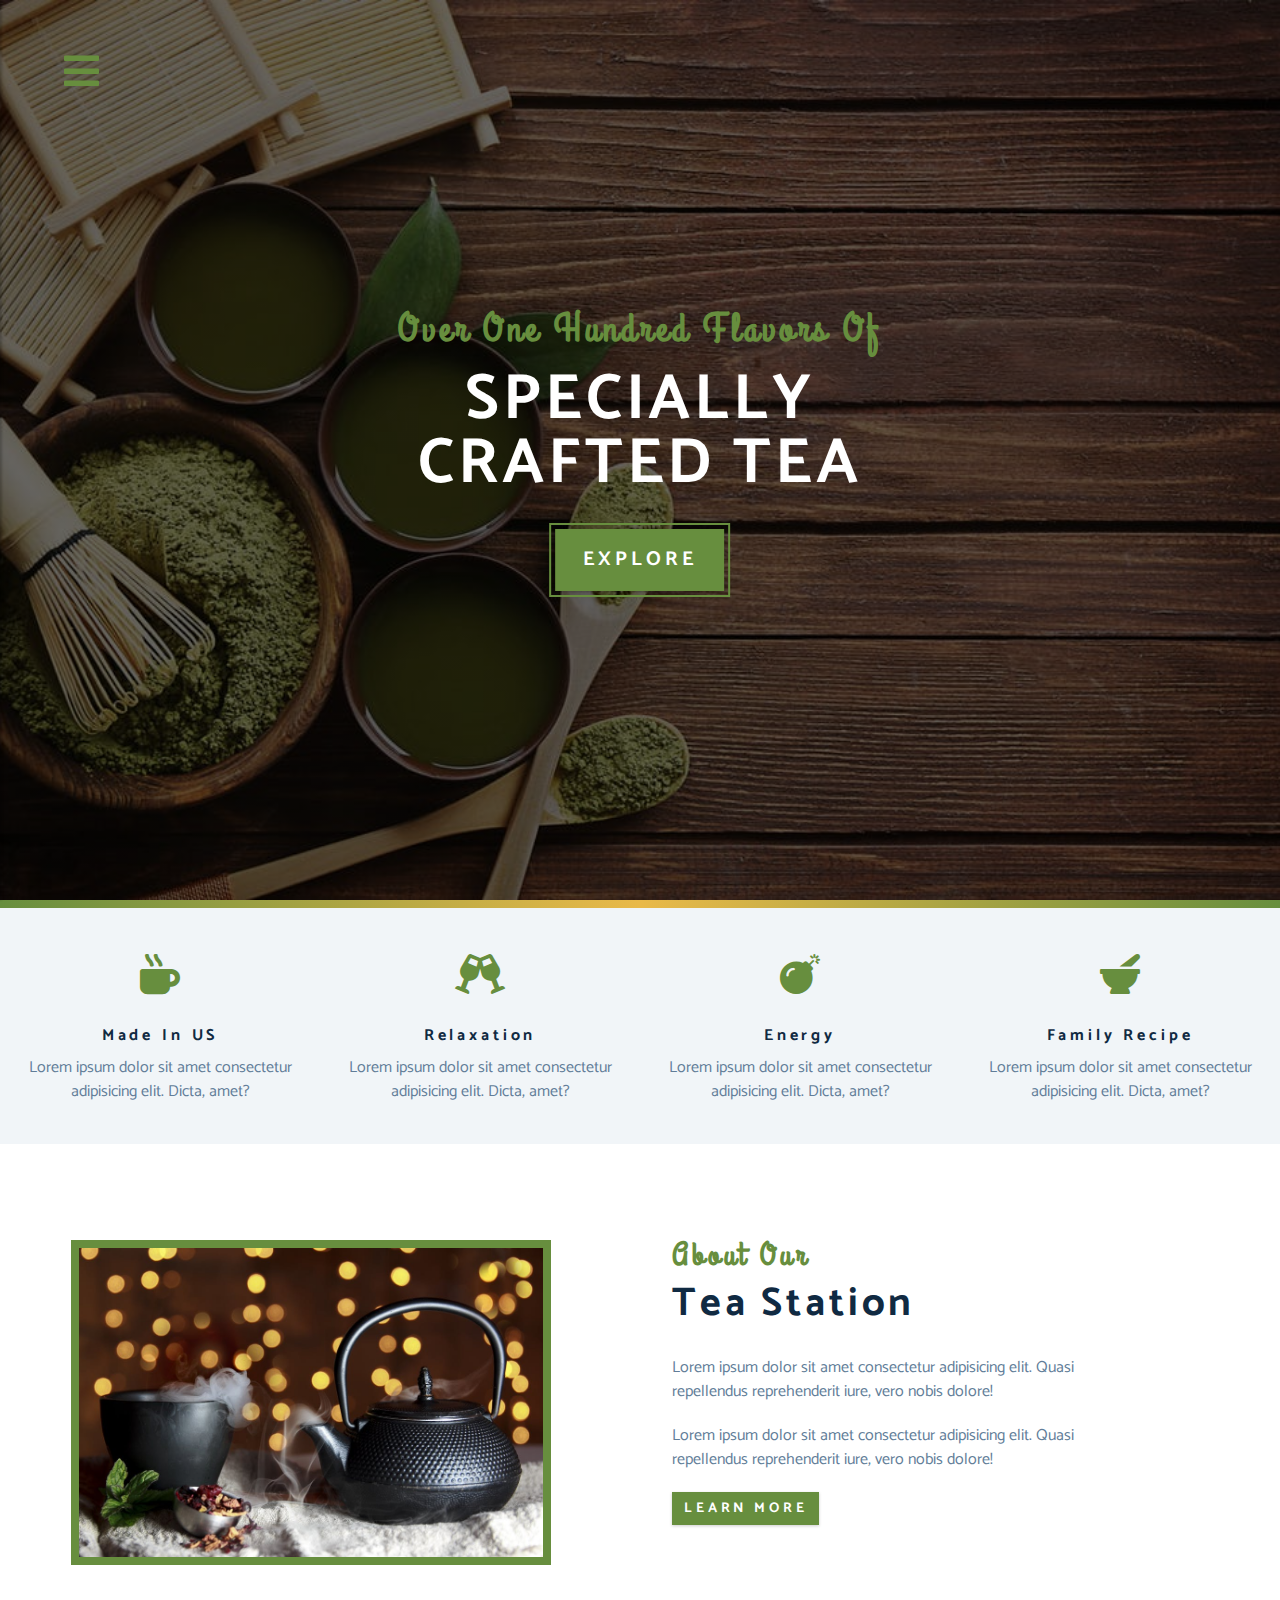
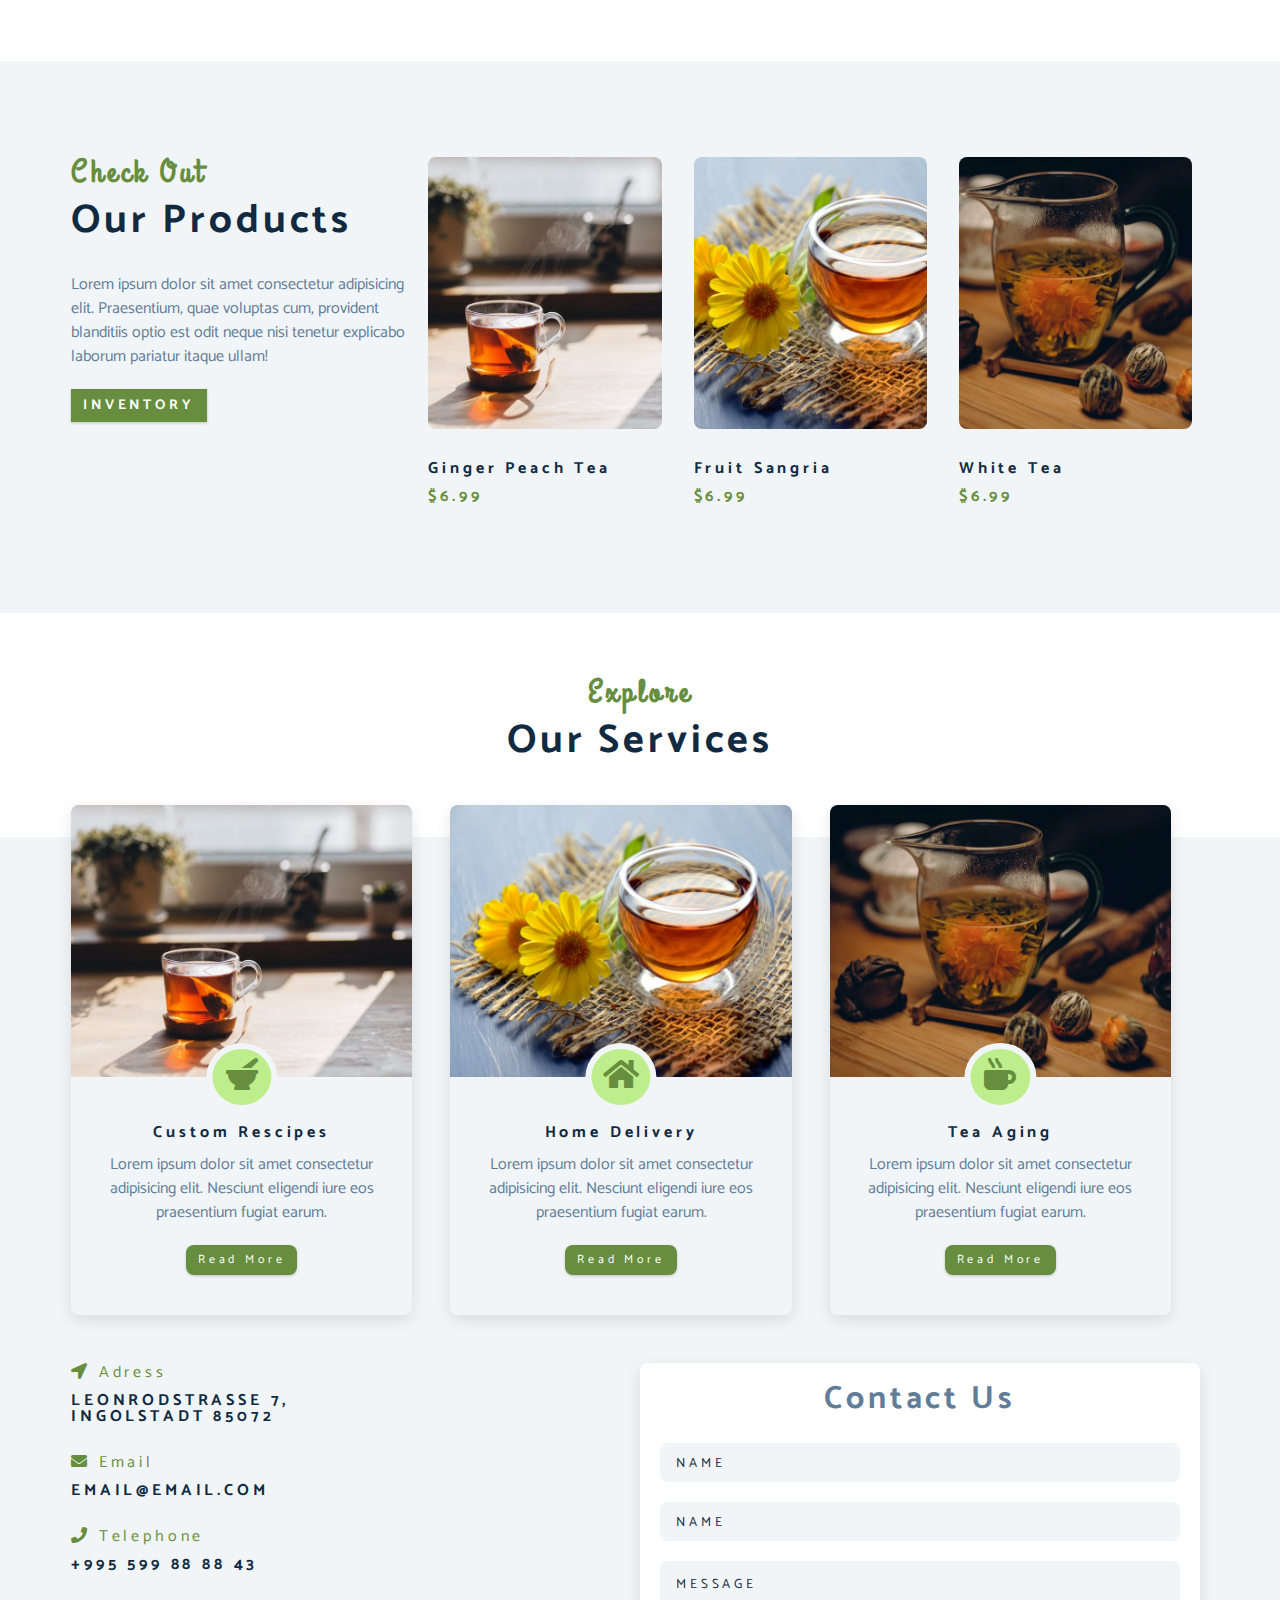
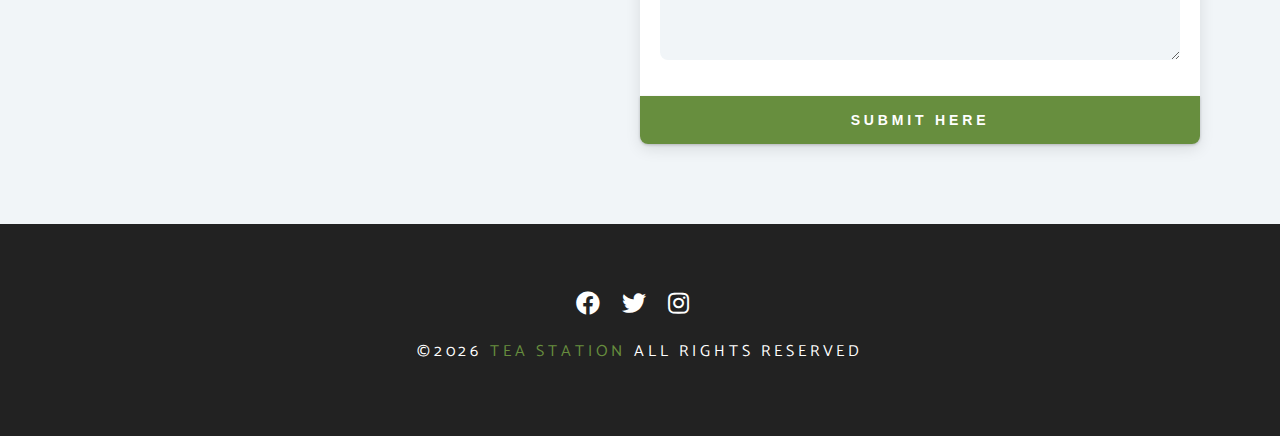
<file: 01-tea-station/index.html>
<!DOCTYPE html>
<html lang="en">
  <head>
    <meta charset="UTF-8" />
    <meta name="viewport" content="width=device-width, initial-scale=1.0" />
    <meta http-equiv="X-UA-Compatible" content="ie=edge" />
    <title>Tea Station || Home</title>
    <!-- font-awesome -->
    <link
      rel="stylesheet"
      href="./fontawesome-free-5.12.1-web/css/all.min.css"
    />
    <!-- custom css -->
    <link rel="stylesheet" href="./css/styles.css" />
  </head>

  <body>
    <!-- navbar -->
      <!-- nav button -->
      <span class="nav-btn" id="nav-btn">
        <i class="fas fa-bars"></i>
      </span>
    <nav class="navbar" id="navbar">
      <div class="navbar-header">
        <span class="nav-close" id="nav-close">
          <i class="fas fa-times"></i>
        </span>
      </div>
      <ul class="nav-items">
        <li>
          <a href="index.html" class="nav-link">home</a>
        </li>
        <li>
          <a href="skills.html" class="nav-link">skills</a>
        </li>
        <li>
          <a href="about.html" class="nav-link">about</a>
        </li>
        <li>
          <a href="products.html" class="nav-link">products</a>
        </li>
      </ul>
    </nav>  
    <!-- header -->
    <header class="header">
      <div class="banner">
        <h2>over one hundred flavors of</h2>
        <h1>
          specially <br />
          crafted tea
        </h1>
        <a href="skills.html" class="btn banner-btn">explore</a>
      </div>
    </header>
    <!-- end of header -->

    <div class="content-divider"></div>
    <!-- skills section -->
    <section class="skills clearfix">
      <!-- single skill -->
      <article class="skill">
        <span class="skill-icon">
          <i class="fas fa-mug-hot"></i>
        </span>
        <h4 class="skill-title">made in US</h4>
        <p class="skill-text">
          Lorem ipsum dolor sit amet consectetur adipisicing elit. Dicta, amet?
        </p>
      </article>
      <article class="skill">
        <span class="skill-icon">
          <i class="fas fa-glass-cheers"> </i>
        </span>
        <h4 class="skill-title">relaxation</h4>
        <p class="skill-text">
          Lorem ipsum dolor sit amet consectetur adipisicing elit. Dicta, amet?
        </p>
      </article>
      <article class="skill">
        <span class="skill-icon">
          <i class="fas fa-bomb"></i>
        </span>
        <h4 class="skill-title">energy</h4>
        <p class="skill-text">
          Lorem ipsum dolor sit amet consectetur adipisicing elit. Dicta, amet?
        </p>
      </article>
      <article class="skill">
        <span class="skill-icon">
          <i class="fas fa-mortar-pestle"></i>
        </span>
        <h4 class="skill-title">family recipe</h4>
        <p class="skill-text">
          Lorem ipsum dolor sit amet consectetur adipisicing elit. Dicta, amet?
        </p>
      </article>
      <!-- end of single skill -->
    </section>
    <!-- end of skills section -->

    <!-- about -->
    <section>
      <div class="section-center clearfix">
        <article class="about-img">
          <div class="about-picture-container">
            <img
              src="./images/about-bcg.jpeg"
              alt="tea kette"
              class="about-picture"
            />
          </div>
        </article>
        <article class="about-info">
          <div class="section-title">
            <h3>about our</h3>
            <h2>tea station</h2>
          </div>
          <p class="about-text">
            Lorem ipsum dolor sit amet consectetur adipisicing elit. Quasi
            repellendus reprehenderit iure, vero nobis dolore!
          </p>
          <p class="about-text">
            Lorem ipsum dolor sit amet consectetur adipisicing elit. Quasi
            repellendus reprehenderit iure, vero nobis dolore!
          </p>
          <a href="about.html" class="btn">learn more</a>
        </article>
      </div>
      </section>
    <!-- end of about -->
    <!-- products -->
    <section class="products">
      <div class="section-center clearfix">
        <article class="products-info">
          <div class="section-title">
            <h3>check out</h3>
            <h2>our products</h2>
          </div>
          <p class="product-text">
            Lorem ipsum dolor sit amet consectetur adipisicing elit.
            Praesentium, quae voluptas cum, provident blanditiis optio est odit
            neque nisi tenetur explicabo laborum pariatur itaque ullam!
          </p>
          <a href="products.html" class="btn">inventory</a>
        </article>
        <article class="products-inventory clearfix">
          <div class="product">
            <img
              src="./images/product-1.jpeg"
              alt="single product"
              class="product-img"
            />
            <h4 class="product-title">ginger peach tea</h4>
            <h4 class="product-price">$6.99</h4>
          </div>
          <div class="product">
            <img
              src="./images/product-2.jpeg"
              alt="single product"
              class="product-img"
            />
            <h4 class="product-title">fruit sangria</h4>
            <h4 class="product-price">$6.99</h4>
          </div>
          <div class="product">
            <img
              src="./images/product-3.jpeg"
              alt="single product"
              class="product-img"
            />
            <h4 class="product-title">white tea</h4>
            <h4 class="product-price">$6.99</h4>
          </div>
        </article>
      </div>
    </section>
    <!-- end of products -->
    <!-- services -->
    <section class="services">
      <div class="section-title services-title">
        <h3>explore</h3>
        <h2>our services</h2>
      </div>
    </section>
    <div class="section-center">
      <article class="service-card">
        <div class="service-img-container">
          <img
            src="./images/product-1.jpeg"
            class="service-img"
            alt="single-service"
          />
          <span class="service-icon">
            <i class="fas fa-mortar-pestle fa-fw"></i>
          </span>
        </div>
        <div class="service-info">
          <h4>custom rescipes</h4>
          <p>
            Lorem ipsum dolor sit amet consectetur adipisicing elit. Nesciunt
            eligendi iure eos praesentium fugiat earum.
          </p>
          <a href="products.html" class="btn service-btn">read more</a>
        </div>
      </article>
      <article class="service-card">
        <div class="service-img-container">
          <img
            src="./images/product-2.jpeg"
            class="service-img"
            alt="single-service"
          />
          <span class="service-icon">
            <i class="fas fa-home fa-fw"></i>
          </span>
        </div>
        <div class="service-info">
          <h4>home delivery</h4>
          <p>
            Lorem ipsum dolor sit amet consectetur adipisicing elit. Nesciunt
            eligendi iure eos praesentium fugiat earum.
          </p>
          <a href="products.html" class="btn service-btn">read more</a>
        </div>
      </article>
      <article class="service-card">
        <div class="service-img-container">
          <img
            src="./images/product-3.jpeg"
            class="service-img"
            alt="single-service"
          />
          <span class="service-icon">
            <i class="fas fa-mug-hot fa-fw"></i>
          </span>
        </div>
        <div class="service-info">
          <h4>tea aging</h4>
          <p>
            Lorem ipsum dolor sit amet consectetur adipisicing elit. Nesciunt
            eligendi iure eos praesentium fugiat earum.
          </p>
          <a href="products.html" class="btn service-btn">read more</a>
        </div>
      </article>
    </div>
    <!-- end of services -->
    <!-- contact -->
    <section class="contact">
      <div class="section-center clearfix">
        <article class="contact-info">
          <div class="contact-item">
            <h4 class="contact-title">
              <span class="contact-icon">
                <i class="fas fa-location-arrow"></i>
              </span>
              adress
            </h4>
            <h4 class="contact-text">
              leonrodstrasse 7,<br />
              ingolstadt 85072
            </h4>
          </div>
          <div class="contact-item">
            <h4 class="contact-title">
              <span class="contact-icon">
                <i class="fas fa-envelope"></i>
              </span>
              email
            </h4>
            <h4 class="contact-text">email@email.com</h4>
          </div>
          <div class="contact-item">
            <h4 class="contact-title">
              <span class="contact-icon">
                <i class="fas fa-phone"></i>
              </span>
              telephone
            </h4>
            <h4 class="contact-text">+995 599 88 88 43</h4>
          </div>
        </article>
        <article class="contact-form">
          <h3>contact us</h3>
          <!-- form -->
          <form>
            <div class="form-group">
              <input
                type="text"
                placeholder="name"
                name="name"
                class="form-control"
              />
              <input 
                type="text"
                placeholder="name"
                name="email"
                class="form-control"
                />
                <!-- textarea -->
                <textarea name="message" placeholder="message" rows="5" class="form-control"></textarea>
            </div>
            <button type="submit" class="submit-btn btn">submit here</button>
          </form>
        </article>
      </div>
    </section>
    <!-- end of contact -->
    <!-- footer -->
    <footer class="footer">
      <div class="section-center">
        <div class="social-icons">
          <a href="#" class="social-icon">
            <i class="fab fa-facebook"></i>
          </a>
          <a href="#" class="social-icon">
            <i class="fab fa-twitter"></i>
          </a>
          <a href="#" class="social-icon">
            <i class="fab fa-instagram"></i>
          </a>
        </div>
        <h4 class="footer-text">
          &copy;<span id="date"></span> <span class="company">tea station</span>
          all rights reserved
        </h4>
      </div>
    </footer>
    <!-- end of footer -->
    

    <script src="app.js"></script>
  </body>
</html>
</file>
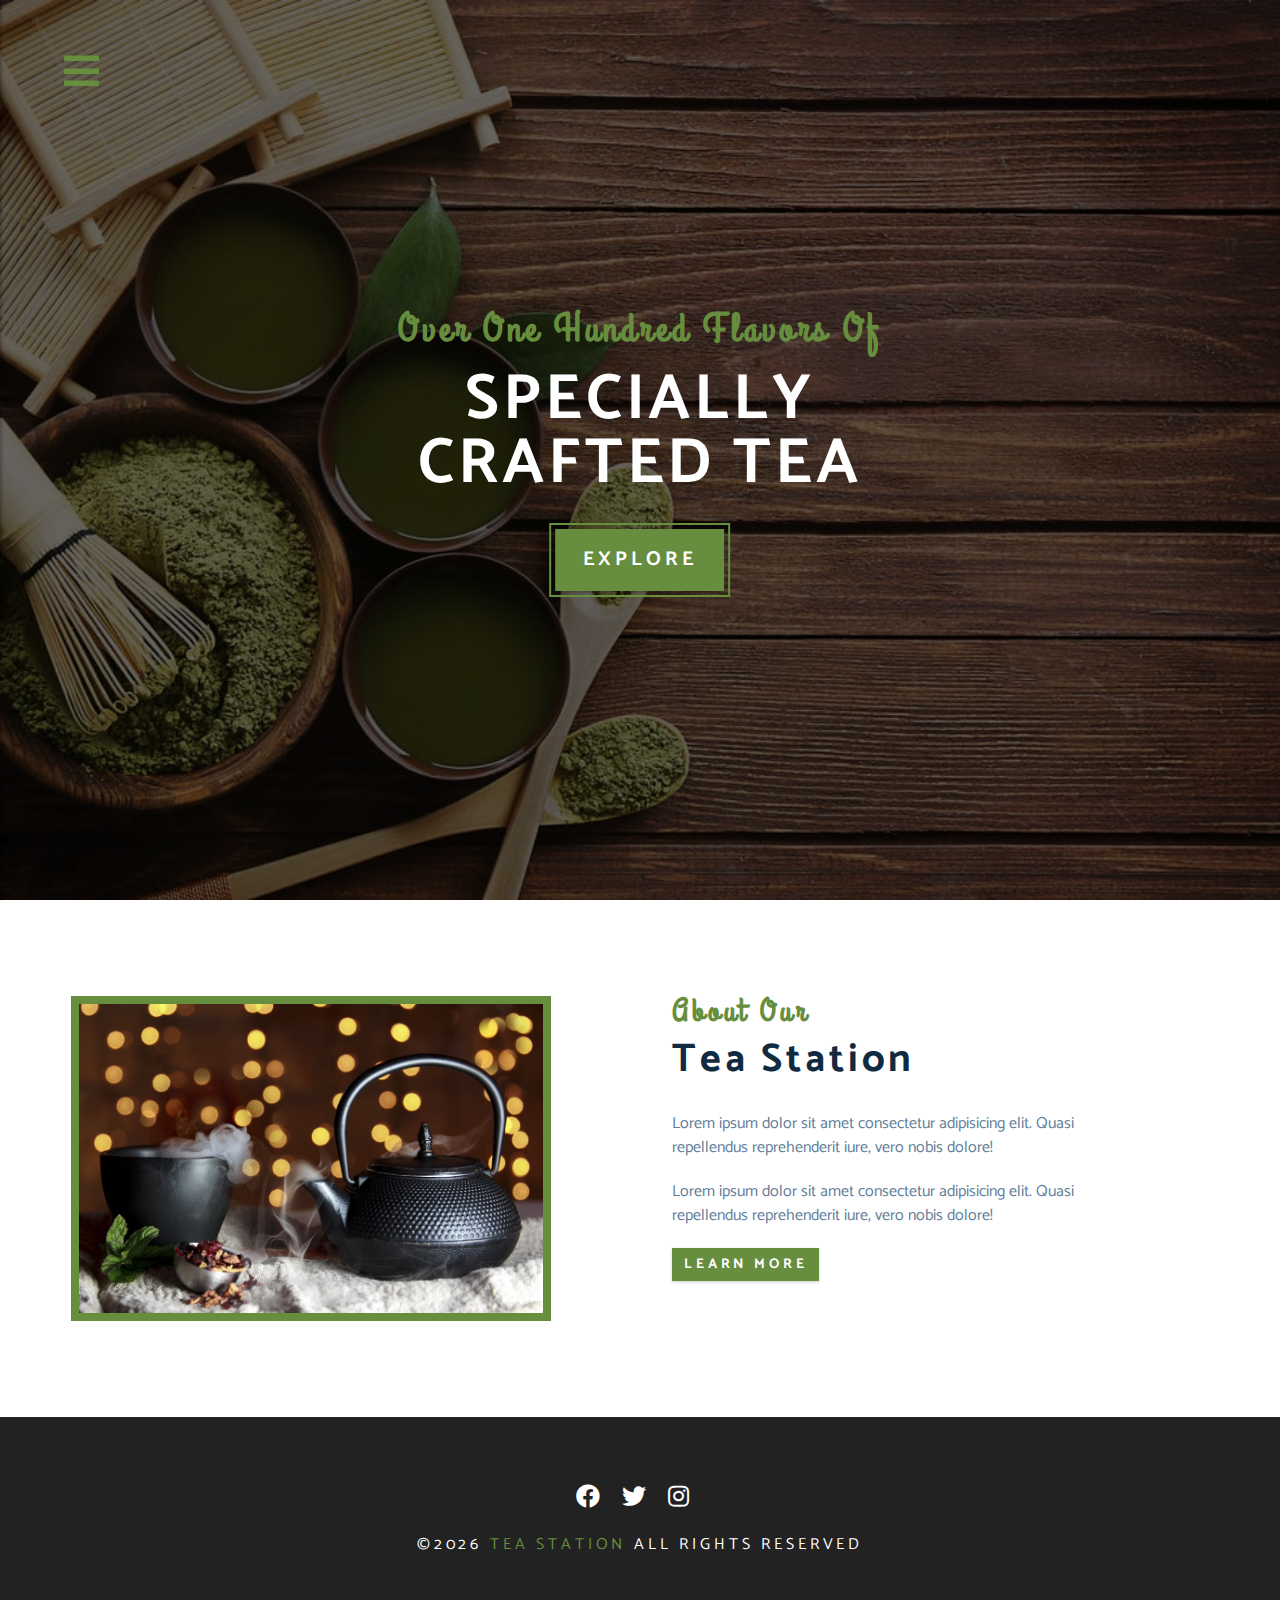
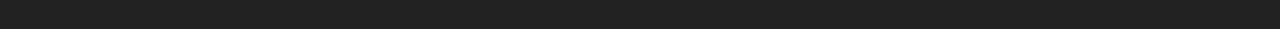
<file: 01-tea-station/about.html>
<!DOCTYPE html>
<html lang="en">

<head>
    <meta charset="UTF-8" />
    <meta name="viewport" content="width=device-width, initial-scale=1.0" />
    <meta http-equiv="X-UA-Compatible" content="ie=edge" />
    <title>Tea Station || About</title>
    <!-- font-awesome -->
    <link rel="stylesheet" href="./fontawesome-free-5.12.1-web/css/all.min.css" />
    <!-- custom css -->
    <link rel="stylesheet" href="./css/styles.css" />
</head>

<body>
    <!-- navbar -->
    <!-- nav button -->
    <span class="nav-btn" id="nav-btn">
        <i class="fas fa-bars"></i>
    </span>
    <nav class="navbar" id="navbar">
        <div class="navbar-header">
            <span class="nav-close" id="nav-close">
                <i class="fas fa-times"></i>
            </span>
        </div>
        <ul class="nav-items">
            <li>
                <a href="index.html" class="nav-link">home</a>
            </li>
            <li>
                <a href="skills.html" class="nav-link">skills</a>
            </li>
            <li>
                <a href="about.html" class="nav-link">about</a>
            </li>
            <li>
                <a href="products.html" class="nav-link">products</a>
            </li>
        </ul>
    </nav>
    <!-- header -->
    <header class="header">
        <div class="banner">
            <h2>over one hundred flavors of</h2>
            <h1>
                specially <br />
                crafted tea
            </h1>
            <a href="skills.html" class="btn banner-btn">explore</a>
        </div>
    </header>
    <!-- end of header -->
    <!-- about -->
    <section>
        <div class="section-center clearfix">
            <article class="about-img">
                <div class="about-picture-container">
                    <img src="./images/about-bcg.jpeg" alt="tea kette" class="about-picture" />
                </div>
            </article>
            <article class="about-info">
                <div class="section-title">
                    <h3>about our</h3>
                    <h2>tea station</h2>
                </div>
                <p class="about-text">
                    Lorem ipsum dolor sit amet consectetur adipisicing elit. Quasi
                    repellendus reprehenderit iure, vero nobis dolore!
                </p>
                <p class="about-text">
                    Lorem ipsum dolor sit amet consectetur adipisicing elit. Quasi
                    repellendus reprehenderit iure, vero nobis dolore!
                </p>
                <a href="about.html" class="btn">learn more</a>
            </article>
        </div>
    </section>
    <!-- end of about -->
    <!-- footer -->
    <footer class="footer">
        <div class="section-center">
            <div class="social-icons">
                <a href="#" class="social-icon">
                    <i class="fab fa-facebook"></i>
                </a>
                <a href="#" class="social-icon">
                    <i class="fab fa-twitter"></i>
                </a>
                <a href="#" class="social-icon">
                    <i class="fab fa-instagram"></i>
                </a>
            </div>
            <h4 class="footer-text">
                &copy;<span id="date"></span> <span class="company">tea station</span>
                all rights reserved
            </h4>
        </div>
    </footer>
    <!-- end of footer -->

    <script src="app.js"></script>
</body>
</html>
</file>
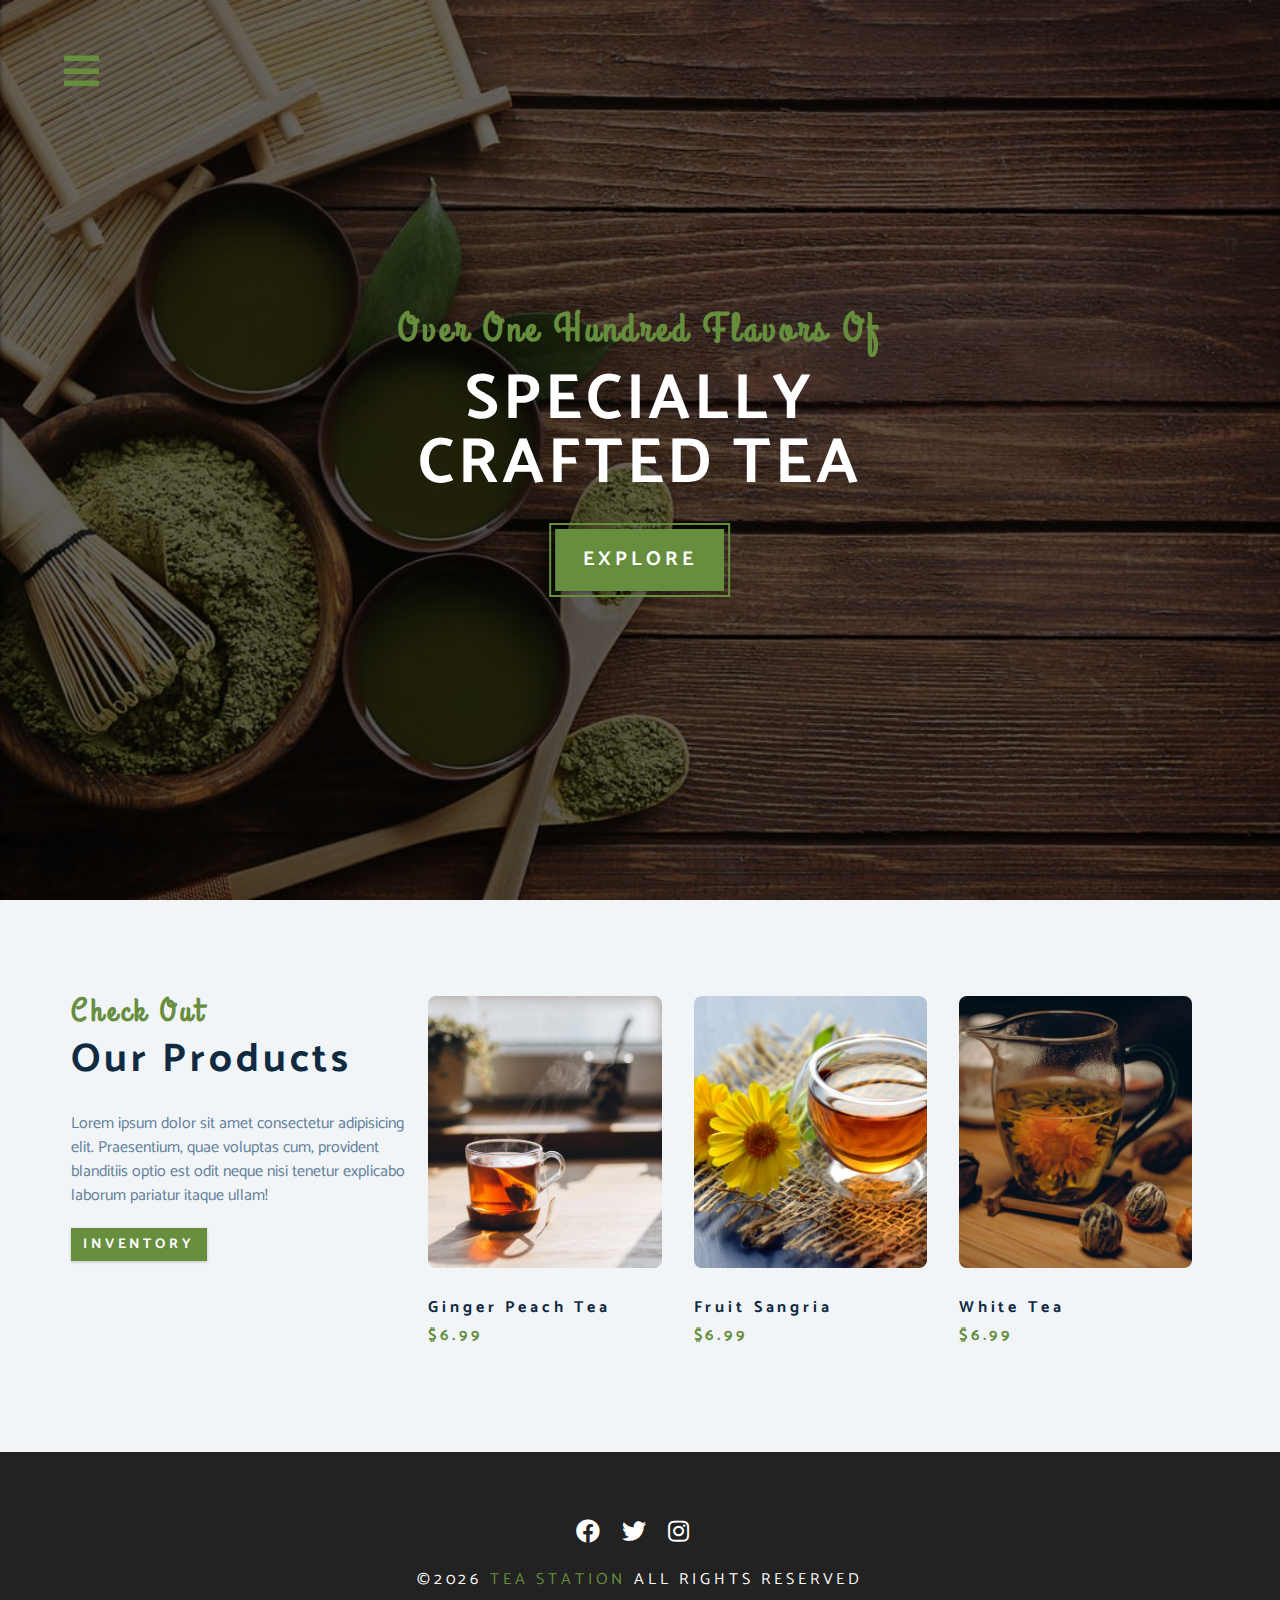
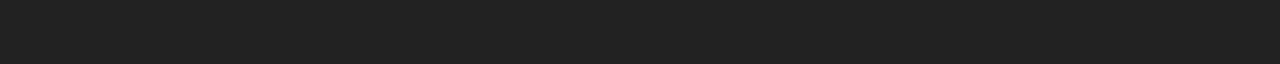
<file: 01-tea-station/products.html>
<!DOCTYPE html>
<html lang="en">

<head>
    <meta charset="UTF-8" />
    <meta name="viewport" content="width=device-width, initial-scale=1.0" />
    <meta http-equiv="X-UA-Compatible" content="ie=edge" />
    <title>Tea Station || Products</title>
    <!-- font-awesome -->
    <link rel="stylesheet" href="./fontawesome-free-5.12.1-web/css/all.min.css" />
    <!-- custom css -->
    <link rel="stylesheet" href="./css/styles.css" />
</head>

<body>
    <!-- navbar -->
    <!-- nav button -->
    <span class="nav-btn" id="nav-btn">
        <i class="fas fa-bars"></i>
    </span>
    <nav class="navbar" id="navbar">
        <div class="navbar-header">
            <span class="nav-close" id="nav-close">
                <i class="fas fa-times"></i>
            </span>
        </div>
        <ul class="nav-items">
            <li>
                <a href="index.html" class="nav-link">home</a>
            </li>
            <li>
                <a href="skills.html" class="nav-link">skills</a>
            </li>
            <li>
                <a href="about.html" class="nav-link">about</a>
            </li>
            <li>
                <a href="products.html" class="nav-link">products</a>
            </li>
        </ul>
    </nav>
    <!-- header -->
    <header class="header">
        <div class="banner">
            <h2>over one hundred flavors of</h2>
            <h1>
                specially <br />
                crafted tea
            </h1>
            <a href="skills.html" class="btn banner-btn">explore</a>
        </div>
    </header>
    <!-- end of header -->
    <!-- products -->
    <section class="products">
        <div class="section-center clearfix">
            <article class="products-info">
                <div class="section-title">
                    <h3>check out</h3>
                    <h2>our products</h2>
                </div>
                <p class="product-text">
                    Lorem ipsum dolor sit amet consectetur adipisicing elit.
                    Praesentium, quae voluptas cum, provident blanditiis optio est odit
                    neque nisi tenetur explicabo laborum pariatur itaque ullam!
                </p>
                <a href="products.html" class="btn">inventory</a>
            </article>
            <article class="products-inventory clearfix">
                <div class="product">
                    <img src="./images/product-1.jpeg" alt="single product" class="product-img" />
                    <h4 class="product-title">ginger peach tea</h4>
                    <h4 class="product-price">$6.99</h4>
                </div>
                <div class="product">
                    <img src="./images/product-2.jpeg" alt="single product" class="product-img" />
                    <h4 class="product-title">fruit sangria</h4>
                    <h4 class="product-price">$6.99</h4>
                </div>
                <div class="product">
                    <img src="./images/product-3.jpeg" alt="single product" class="product-img" />
                    <h4 class="product-title">white tea</h4>
                    <h4 class="product-price">$6.99</h4>
                </div>
            </article>
        </div>
    </section>
    <!-- end of products -->
    <!-- footer -->
    <footer class="footer">
        <div class="section-center">
            <div class="social-icons">
                <a href="#" class="social-icon">
                    <i class="fab fa-facebook"></i>
                </a>
                <a href="#" class="social-icon">
                    <i class="fab fa-twitter"></i>
                </a>
                <a href="#" class="social-icon">
                    <i class="fab fa-instagram"></i>
                </a>
            </div>
            <h4 class="footer-text">
                &copy;<span id="date"></span> <span class="company">tea station</span>
                all rights reserved
            </h4>
        </div>
    </footer>
    <!-- end of footer -->

    <script src="app.js"></script>
</body>
</html>
</file>
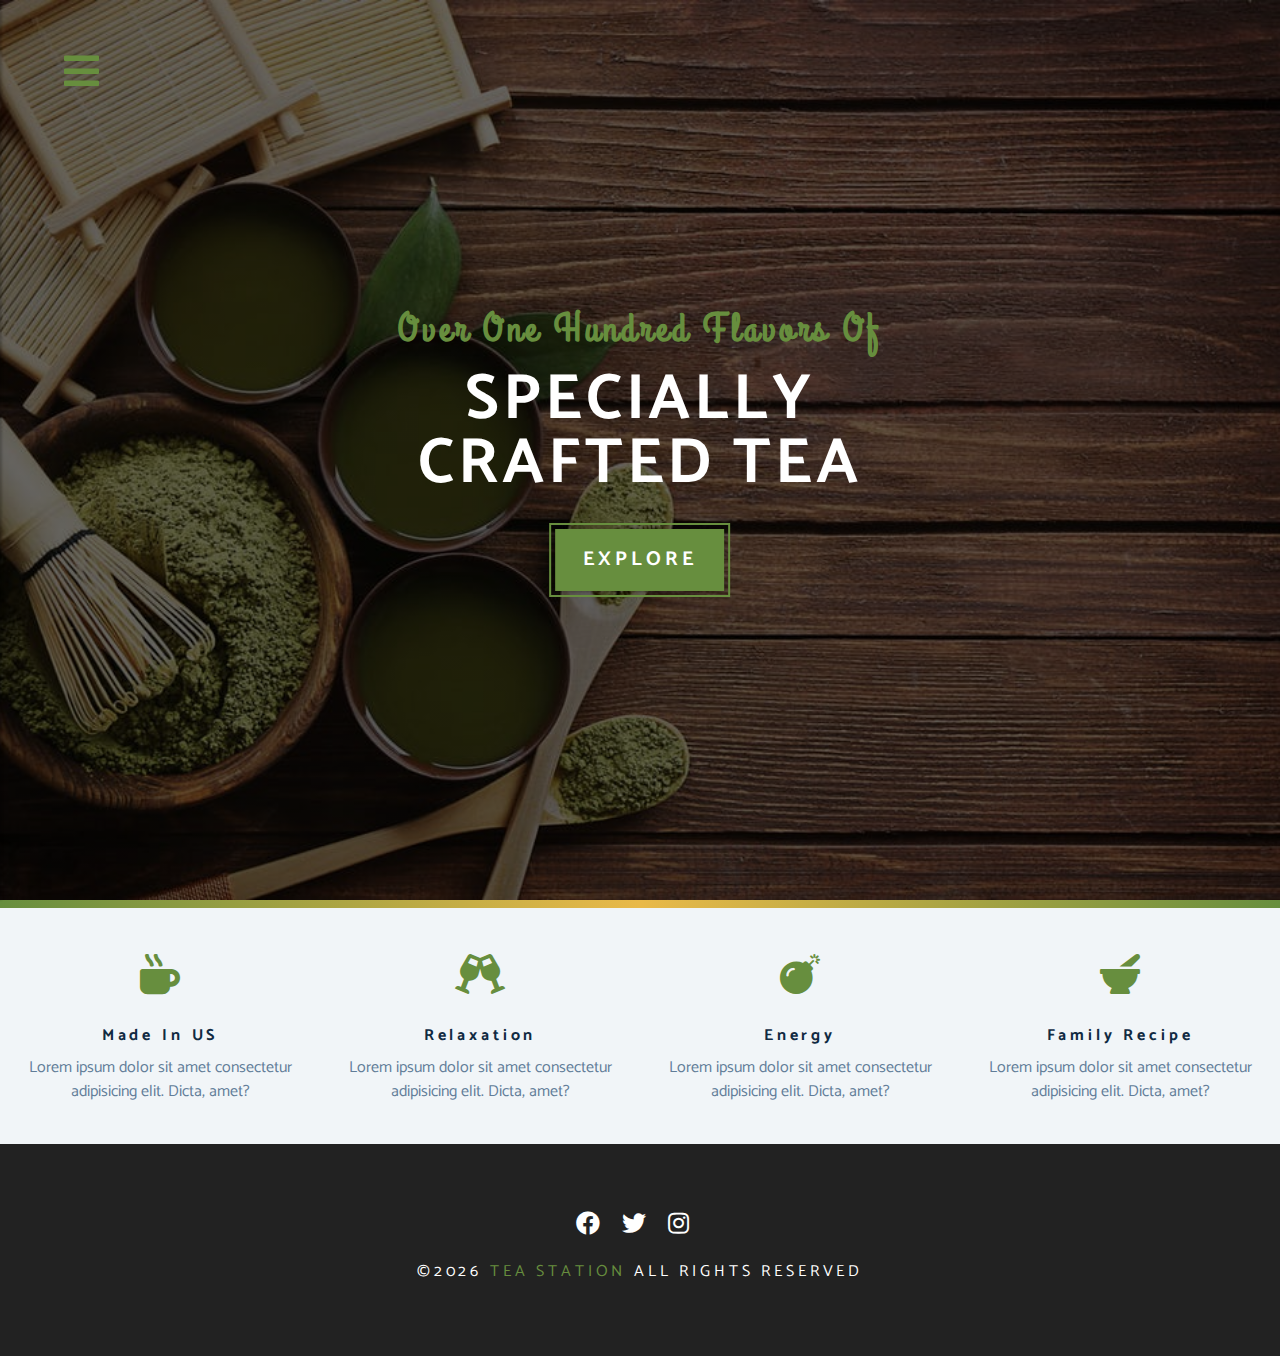
<file: 01-tea-station/skills.html>
<!DOCTYPE html>
<html lang="en">

<head>
    <meta charset="UTF-8" />
    <meta name="viewport" content="width=device-width, initial-scale=1.0" />
    <meta http-equiv="X-UA-Compatible" content="ie=edge" />
    <title>Tea Station || Skills</title>
    <!-- font-awesome -->
    <link rel="stylesheet" href="./fontawesome-free-5.12.1-web/css/all.min.css" />
    <!-- custom css -->
    <link rel="stylesheet" href="./css/styles.css" />
</head>

<body>
    <!-- navbar -->
    <!-- nav button -->
    <span class="nav-btn" id="nav-btn">
        <i class="fas fa-bars"></i>
    </span>
    <nav class="navbar" id="navbar">
        <div class="navbar-header">
            <span class="nav-close" id="nav-close">
                <i class="fas fa-times"></i>
            </span>
        </div>
        <ul class="nav-items">
            <li>
                <a href="index.html" class="nav-link">home</a>
            </li>
            <li>
                <a href="skills.html" class="nav-link">skills</a>
            </li>
            <li>
                <a href="about.html" class="nav-link">about</a>
            </li>
            <li>
                <a href="products.html" class="nav-link">products</a>
            </li>
        </ul>
    </nav>
    <!-- header -->
    <header class="header">
        <div class="banner">
            <h2>over one hundred flavors of</h2>
            <h1>
                specially <br />
                crafted tea
            </h1>
            <a href="skills.html" class="btn banner-btn">explore</a>
        </div>
    </header>
    <!-- end of header -->

    <div class="content-divider"></div>
    <!-- skills section -->
    <section class="skills clearfix">
        <!-- single skill -->
        <article class="skill">
            <span class="skill-icon">
                <i class="fas fa-mug-hot"></i>
            </span>
            <h4 class="skill-title">made in US</h4>
            <p class="skill-text">
                Lorem ipsum dolor sit amet consectetur adipisicing elit. Dicta, amet?
            </p>
        </article>
        <article class="skill">
            <span class="skill-icon">
                <i class="fas fa-glass-cheers"> </i>
            </span>
            <h4 class="skill-title">relaxation</h4>
            <p class="skill-text">
                Lorem ipsum dolor sit amet consectetur adipisicing elit. Dicta, amet?
            </p>
        </article>
        <article class="skill">
            <span class="skill-icon">
                <i class="fas fa-bomb"></i>
            </span>
            <h4 class="skill-title">energy</h4>
            <p class="skill-text">
                Lorem ipsum dolor sit amet consectetur adipisicing elit. Dicta, amet?
            </p>
        </article>
        <article class="skill">
            <span class="skill-icon">
                <i class="fas fa-mortar-pestle"></i>
            </span>
            <h4 class="skill-title">family recipe</h4>
            <p class="skill-text">
                Lorem ipsum dolor sit amet consectetur adipisicing elit. Dicta, amet?
            </p>
        </article>
        <!-- end of single skill -->
    </section>
    <!-- end of skills section -->
    <!-- footer -->
    <footer class="footer">
        <div class="section-center">
            <div class="social-icons">
                <a href="#" class="social-icon">
                    <i class="fab fa-facebook"></i>
                </a>
                <a href="#" class="social-icon">
                    <i class="fab fa-twitter"></i>
                </a>
                <a href="#" class="social-icon">
                    <i class="fab fa-instagram"></i>
                </a>
            </div>
            <h4 class="footer-text">
                &copy;<span id="date"></span> <span class="company">tea station</span>
                all rights reserved
            </h4>
        </div>
    </footer>
    <!-- end of footer -->


    <script src="app.js"></script>
</body>
</html>
</file>
<file: 01-tea-station/css/styles.css>
/* Fonts */
@import url("https://fonts.googleapis.com/css?family=Catamaran:400,700|Grand+Hotel");

/* Global Styles */

/* Variables */
:root {
  /* colors */
  --clr-primary: #678e3e;
  --clr-primary-light: #beed8c;
  --clr-grey-1: #102a42;
  --clr-grey-5: #617d98;
  --clr-grey-10: #f1f5f8;
  --clr-white: #fff;
  /* fonts */
  --ff-primary: "Catamaran", sans-serif;
  --ff-secondary: "Grand Hotel", cursive;
  /* transition */
  --transition: all 0.3s linear;
  /* letter-spacing */
  --spacing: 0.24rem;
  /* radius */
  --radius: 0.5rem;
}

* {
  margin: 0;
  padding: 0;
  box-sizing: border-box;
}

body {
  font-family: var(--ff-primary);
  background: var(--clr-white);
  color: var(--clr-grey-1);
  line-height: 1.5;
  font-size: 0.875rem;
}

a {
  text-decoration: none;
}

img {
  width: 100%;
  display: block;
}

h1,
h2,
h3,
h4 {
  letter-spacing: var(--spacing);
  text-transform: capitalize;
  line-height: 1.25;
  margin-bottom: 0.75rem;
}

h1 {
  font-size: 3rem;
}

h2 {
  font-size: 2rem;
}

h3 {
  font-size: 1.5rem;
}

h4 {
  font-size: 0.875rem;
}

p {
  margin-bottom: 1.25rem;
}

@media screen and (min-width: 800px) {
  h1 {
    font-size: 4rem;
  }
  h2 {
    font-size: 2.5rem;
  }
  h3 {
    font-size: 2rem;
  }
  h4 {
    font-size: 1rem;
  }

  body {
    font-size: 1rem;
  }
  h1,
  h2,
  h3,
  h4 {
    line-height: 1;
  }
}

/* More Global Styles */
.btn {
  text-transform: uppercase;
  background: var(--clr-primary);
  color: var(--clr-white);
  padding: 0.375rem 0.75rem;
  letter-spacing: var(--spacing);
  display: inline-block;
  font-weight: 700;
  transition: var(--transition);
  font-size: 0.875rem;
  border: none;
  cursor: pointer;
  box-shadow: 0 1px 3px rgba(0, 0, 0, 0.2);
}

.btn:hover {
  color: var(--clr-primary);
  background: var(--clr-primary-light);
}

/* float - ის გამოყენების მერე გამწმენდი ასე უნდა, რადგან ფლოატი ნორმალური ფლოუდან ააგდებს და
დალაგება ჭირდება მერე */
.clearfix::after,
.clearfix::before {
  content: "";
  clear: both;
  display: table;
}

/* Animation */
@keyframes bounce {
  0% {
    transform: scale(1);
  }
  50% {
    transform: scale(2);
  }
  100% {
    transform: scale(1);
  }
}

@keyframes slideFromRight {
  0% {
    transform: translateX(1000px);
    opacity: 0;
  }
  50% {
    transform: translateX(-200px);
    opacity: 0.75;
  }
  75% {
    transform: translateX(50px);
    opacity: 0.75;
  }
  100% {
    transform: translateX(0);
    opacity: 1;
  }
}

@keyframes slideFromLeft {
  0% {
    transform: translateX(-1000px);
    opacity: 0;
  }
  50% {
    transform: translateX(200px);
    opacity: 0.75;
  }
  75% {
    transform: translateX(-50px);
    opacity: 0.75;
  }
  100% {
    transform: translateX(0);
    opacity: 1;
  }
}

@keyframes show {
  0% {
    transform: scale(1.5);
    opacity: 0;
  }
  50% {
    transform: scale(2);
    opacity: 0.5;
  }
  100% {
    transform: scale(1);
    opacity: 1;
  }
}

/* Navbar */
.nav-btn {
  position: fixed;
  top: 5%;
  left: 5%;
  font-size: 2.5rem;
  color: var(--clr-primary);
  z-index: 1;
  cursor: pointer;
  animation: bounce 2s ease infinite;
}

.navbar {
  position: fixed;
  top: 0;
  left: 0;
  right: 0;
  bottom: 0;
  background: var(--clr-grey-10);
  z-index: 2;
  box-shadow: 2px 0 2px rgba(0, 0, 0, 0.2);
  transform: translateX(-100%);
  transition: var(--transition);
}

.showNav {
  transform: translate(0);
}

.navbar-header {
  text-align: right;
  padding-right: 1rem;
}

.nav-close {
  font-size: 2rem;
  cursor: pointer;
  color: #f29c9c;
  transition: var(--transition);
}

.nav-close:hover {
  color: #bb2525;
}

.nav-items {
  list-style-type: none;
}

.nav-link {
  display: block;
  font-size: 1.5rem;
  padding: 0.25rem 1rem;
  text-transform: uppercase;
  letter-spacing: var(--spacing);
  color: var(--clr-grey-5);
  transition: var(--transition);
}

.nav-link:hover {
  background: var(--clr-primary-light);
  color: var(--clr-primary);
  padding: 1.5rem;
  border-left: 0.25rem solid var(--clr-primary);
}

@media screen and (min-width: 768px) {
  .navbar {
    width: 30vw;
    max-width: 20rem;
  }
}

/* Header */
.header {
  min-height: 100vh;
  background: linear-gradient(rgba(0, 0, 0, 0.6), rgba(0, 0, 0, 0.6)),
    url("..//images/main-bcg.jpeg") center/cover no-repeat fixed;
  position: relative;
  /* for animation */
  overflow-x: hidden;
}

.banner {
  text-align: center;
  position: absolute;
  top: 50%;
  left: 50%;
  transform: translate(-50%, -50%);
}

.banner h2 {
  font-family: var(--ff-secondary);
  color: var(--clr-primary);
  /* animation */
  animation: slideFromRight 5s ease-in-out 1;
}

.banner h1 {
  text-transform: uppercase;
  color: var(--clr-white);
  margin-top: 1.25rem;
  margin-bottom: 2rem;
  /* animation */
  animation: slideFromLeft 5s ease-in-out 1;
}

.banner-btn {
  outline: 0.125rem solid var(--clr-primary);
  outline-offset: 0.25rem;
  font-size: 1.25rem;
  padding: 1rem 1.7rem;
  animation: show 5s linear 1;
}
/* end of header */

/* content divider */
.content-divider {
  height: 0.5rem;
  background: linear-gradient(
    to left,
    var(--clr-primary),
    #e9b949,
    var(--clr-primary)
  );
}
/* end of content divider */

/* skills */
.skills {
  background: var(--clr-grey-10);
}

.skill {
  padding: 2.5rem 0;
  text-align: center;
  transition: var(--transition);
}

.skill-icon {
  font-size: 2.5rem;
  margin-bottom: 1.25rem;
  display: inline-block;
  transition: var(--transition);
  color: var(--clr-primary);
}

.skill-text {
  color: var(--clr-grey-5);
  max-width: 17rem;
  margin: 0 auto;
}

.skill:hover {
  background: var(--clr-white);
  box-shadow: 0 2px var(--clr-primary);
}

.skill:hover .skill-icon {
  transform: translateY(-5px);
}

@media screen and (min-width: 576px) {
  .skill {
    float: left;
    width: 50%;
  }
}

@media screen and (min-width: 1200px) {
  .skill {
    width: 25%;
  }
}

/* about */
.section-title h3 {
  font-family: var(--ff-secondary);
  color: var(--clr-primary);
}

.section-title {
  margin-bottom: 2rem;
}

.section-center {
  padding: 4rem 0;
  width: 85vw;
  max-width: 1170px;
  margin: 0 auto;
}

@media screen and (min-width: 992px) {
  .section-center {
    width: 95vw;
    padding: 4rem 1rem;
  }
}

.about-img,
.about-info {
  padding: 2rem 0;
}

.about-picture-container {
  background: var(--clr-primary);
  border: 0.5rem solid var(--clr-primary);
  max-width: 30rem;
  overflow: hidden;
}

.about-picture {
  transition: var(--transition);
}

.about-picture-container:hover .about-picture {
  opacity: 0.5;
  transform: scale(1.2);
}

.about-text {
  max-width: 26rem;
  color: var(--clr-grey-5);
}

@media screen and (min-width: 992px) {
  .about-img,
  .about-info {
    float: left;
    width: 50%;
  }
  .about-info {
    padding-left: 2rem;
  }
}

/* products */
.products {
  background: var(--clr-grey-10);
}
.product {
  margin-bottom: 2rem;
}

.products article {
  padding: 2rem 0;
}

.product-text {
  color: var(--clr-grey-5);
  max-width: 26rem;
}

.product-img {
  border-radius: var(--radius);
  margin-bottom: 2rem;
  height: 17rem;
  object-fit: cover;
}

.product-price {
  color: var(--clr-primary);
}

@media screen and (min-width: 768px) {
  .product {
    float: left;
    width: 50%;
    padding-right: 2rem;
  }
}

@media screen and (min-width: 992px) {
  .product {
    width: 33.3%;
  }
}

@media screen and (min-width: 1200px) {
  .products-info {
    float: left;
    width: 30%;
  }
  .products-inventory {
    float: left;
    width: 70%;
  }
  .product {
    margin-bottom: 0;
    padding: 0 1rem;
  }
}

/* services */

.services-title {
  margin-top: 4rem;
  margin-bottom: -4rem;
  text-align: center;
}

.service-card {
  margin: 2rem 0;
  background: var(--clr-grey-10);
  border-radius: var(--radius);
  box-shadow: 0 5px 15px rgba(0, 0, 0, 0.1);
  transition: var(--transition);
}

.service-card:hover {
  box-shadow: 0 5px 15px rgba(0, 0, 0, 0.2);
  transform: scale(1.02);
}

.service-img {
  height: 17rem;
  object-fit: cover;
  border-top-left-radius: var(--radius);
  border-top-right-radius: var(--radius);
}

.service-info {
  text-align: center;
  padding: 3rem 1rem 2.5rem 1rem;
}

.service-info p {
  max-width: 20rem;
  color: var(--clr-grey-5);
  margin: 0 auto;
}

.service-btn {
  font-size: 0.75rem;
  text-transform: capitalize;
  padding: 0.375 0.5rem;
  border-radius: var(--radius);
  font-weight: 400;
  margin-top: 1.25rem;
}

@media screen and (min-width: 768px) {
  .service-card {
    float: left;
    width: 45%;
    margin-right: 5%;
  }
}
@media screen and (min-width: 992px) {
  .service-card {
    float: left;
    width: 30%;
    margin-right: 3.333%;
  }
}

.service-img-container {
  position: relative;
}

.service-icon {
  position: absolute;
  left: 50%;
  bottom: 0px;
  font-size: 2rem;
  color: var(--clr-primary);
  background: var(--clr-primary-light);
  padding: 0.25rem 0.6rem;
  border-radius: 50%;
  transform: translate(-50%, 50%);
  border: 0.375rem solid var(--clr-grey-10);
}

/* contact */

.contact {
  background: var(--clr-grey-10);
}

.contact-form,
.contact-info {
  margin: 1rem 0;
}

.contact-item {
  margin-bottom: 1.75rem;
}

.contact-title {
  color: var(--clr-primary);
  font-weight: 400;
}

.contact-text {
  text-transform: uppercase;
}

.contact-form {
  background: var(--clr-white);
  border-radius: var(--radius);
  text-align: center;
  box-shadow: 0 5px 15px rgba(0, 0, 0, 0.1);
  transition: var(--transition);
  max-width: 35rem;
}

.contact-form:hover {
  box-shadow: 0 5px 15px rgba(0, 0, 0, 0.2);
}

.contact-form h3 {
  padding-top: 1.25rem;
  color: var(--clr-grey-5);
}

.form-group {
  padding: 1rem 1.25rem;
}

.form-control {
  display: block;
  width: 100%;
  padding: 0.75rem 1rem;
  border: none;
  margin-bottom: 1.25rem;
  background: var(--clr-grey-10);
  border-radius: var(--radius);
  text-transform: uppercase;
  letter-spacing: var(--spacing);
}

.form-control::placeholder {
  font-family: var(--ff-primary);
  color: var(--clr-grey-1);
  text-transform: uppercase;
  letter-spacing: var(--spacing);
}

.submit-btn {
  display: block;
  width: 100%;
  padding: 1rem;
  border-bottom-left-radius: var(--radius);
  border-bottom-right-radius: var(--radius);
}

@media screen and (min-width: 992px) {
  .contact-info,
  .contact-form {
    float: left;
    width: 50%;
  }
}

/* footer */

.footer {
  background: #222;
  text-align: center;
}

.social-icon {
  color: var(--clr-white);
  font-size: 1.5rem;
  margin-right: 1rem;
  transition: var(--transition);
}

.social-icon:hover {
  color: var(--clr-primary);
}

.footer-text {
  margin-top: 1.25rem;
  text-transform: uppercase;
  color: var(--clr-white);
  font-weight: 400;
}

.company {
  color: var(--clr-primary);
}
</file>
